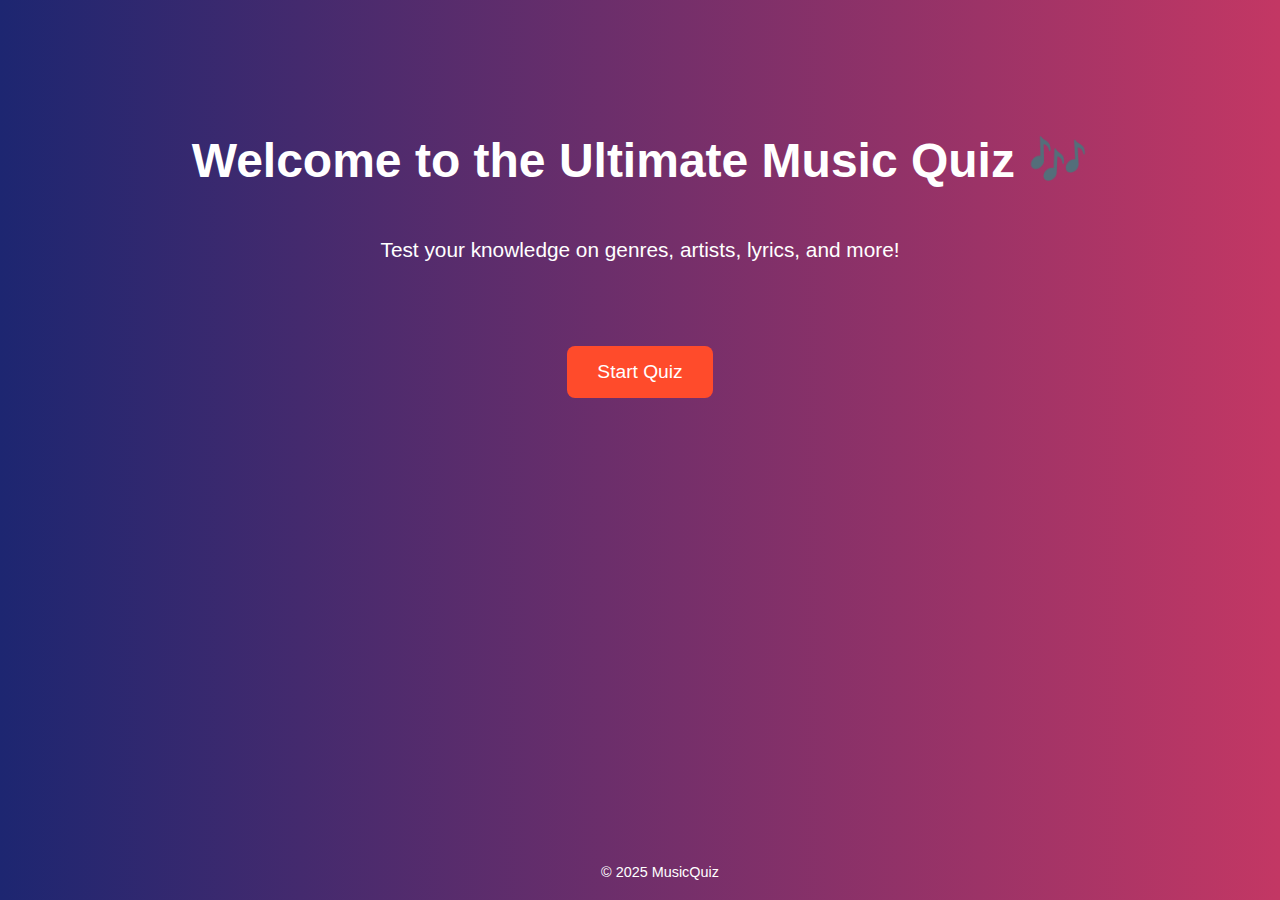
<file: home page/home.html>
<!DOCTYPE html>
<html lang="en">
<head>
  <meta charset="UTF-8">
  <meta name="viewport" content="width=device-width, initial-scale=1.0">
  <title>Music Quiz Home</title>
  <link href="home.css" rel="stylesheet">
  
</head>
<body>
<div>
  <h1>Welcome to the Ultimate Music Quiz 🎶</h1><br>
  <p>Test your knowledge on genres, artists, lyrics, and more!</p><br><br><br>
  <div>
     <a href="selectionpage.html" class="home-button">
  <button class="start-btn" onclick="window.location.href='selectionpage.html'">Start Quiz</button>
</a>
</div>

  <footer>
    &copy; 2025 MusicQuiz
  </footer>
</div>
</body>
</html>
</file>
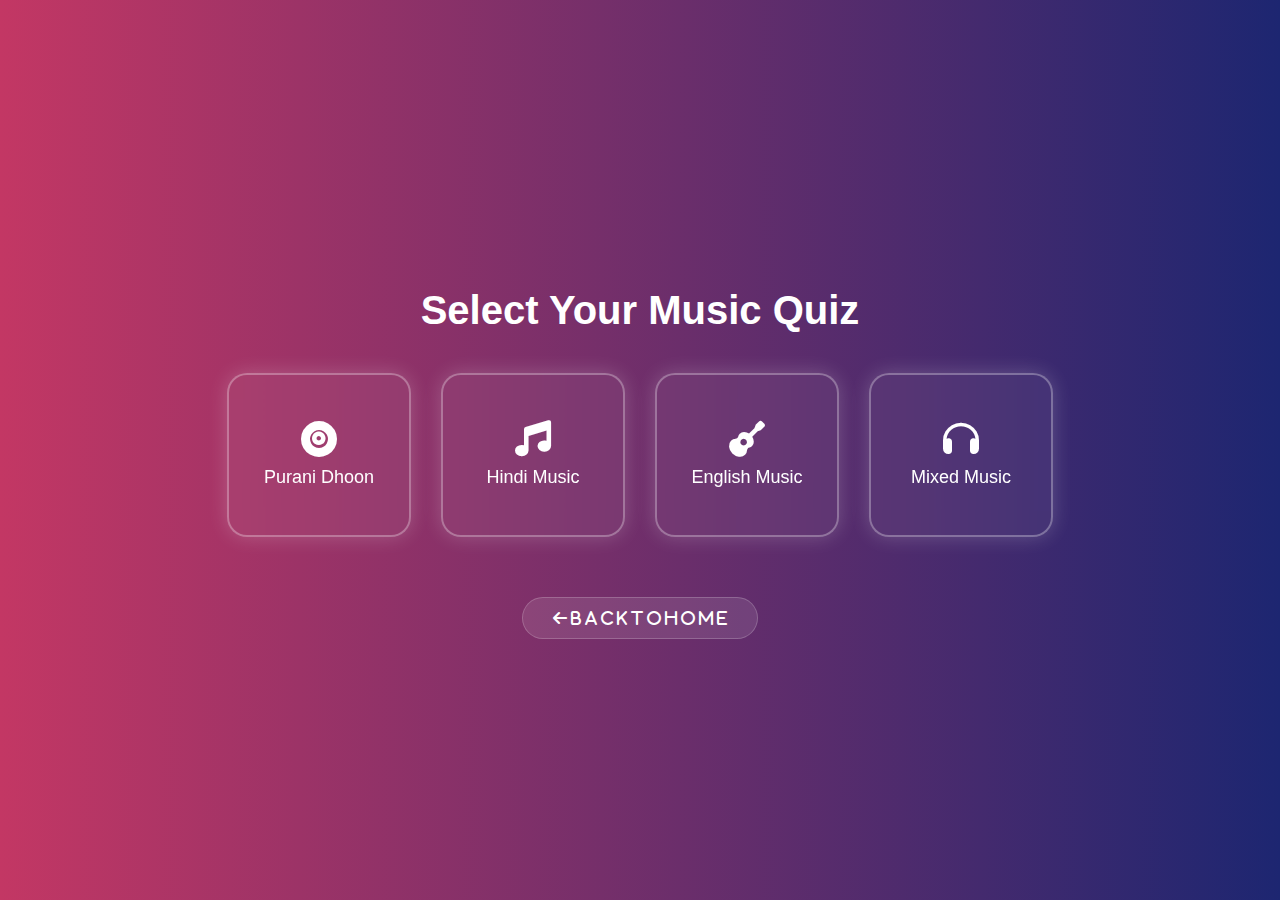
<file: home page/selectionpage.html>
<!DOCTYPE html>
<html lang="en">
<head>
  <meta charset="UTF-8" />
  <title>Select Music Quiz</title>
  <meta name="viewport" content="width=device-width, initial-scale=1.0" />
  <link rel="stylesheet" href="https://cdnjs.cloudflare.com/ajax/libs/font-awesome/6.5.0/css/all.min.css">
  <style>
    body {
      margin: 0;
      font-family: 'Segoe UI', sans-serif;
      /*background: linear-gradient(135deg, #7f00ff, #e100ff);*/
      background: linear-gradient(to right, #c33764, #1d2671);
      color: white;
      display: flex;
      flex-direction: column;
      align-items: center;
      justify-content: center;
      height: 100vh;
      text-align: center;
    }

    h1 {
      font-size: 2.5rem;
      margin-bottom: 40px;
    }

    .quiz-options {
      display: flex;
      gap: 30px;
      flex-wrap: wrap;
      justify-content: center;
      margin-bottom: 40px;
    }

    .quiz-box {
      width: 180px;
      height: 160px;
      background-color: rgba(255, 255, 255, 0.05);
      border: 2px solid rgba(255, 255, 255, 0.3);
      border-radius: 20px;
      backdrop-filter: blur(10px);
      text-decoration: none;
      color: white;
      display: flex;
      flex-direction: column;
      justify-content: center;
      align-items: center;
      font-size: 18px;
      font-weight: 500;
      box-shadow: 0 0 20px rgba(255, 255, 255, 0.2);
      transition: all 0.3s ease;
    }

    .quiz-box i {
      font-size: 36px;
      margin-bottom: 10px;
    }

    .quiz-box:hover {
      transform: scale(1.05);
      box-shadow: 0 0 25px rgba(255, 255, 255, 0.4);
    }

    .home-button {
      margin-top: 20px;
      padding: 12px 30px;
      background: rgba(255, 255, 255, 0.1);
      border: 1px solid rgba(255, 255, 255, 0.2);
      border-radius: 30px;
      color: white;
      font-size: 16px;
      font-weight: bolder;
      text-decoration:none;
      display: inline-flex;
      align-items: center;
      gap: 10px;
      transition: 0.3s;
    }

    .home-button:hover {
      background: rgba(255, 255, 255, 0.2);
      transform: scale(1.03);
    }
  </style>
</head>
<body>

  <h1>Select Your Music Quiz</h1>

  <div class="quiz-options">
    <a href="../quiz pages/oldsquiz.html" class="quiz-box">
      <i class="fas fa-record-vinyl"></i>
      Purani Dhoon
    </a>

    <a href="../quiz pages/hindiquiz.html" class="quiz-box">
      <i class="fas fa-music"></i>
      Hindi Music
    </a>

    <a href="../quiz pages/englishquiz.html" class="quiz-box">
      <i class="fas fa-guitar"></i>
      English Music
    </a>

    <a href="../quiz pages/mixedquiz.html" class="quiz-box">
      <i class="fas fa-headphones"></i>
      Mixed Music
    </a>
  </div>

     <a href="home.html" class="home-button">
   <i class="fas fa-arrow-left">  B a c k     t o      H o m e
    </i>
  </a>
 


</body>
</html>
</file>
<file: home page/home.css>
body {
      margin: 0;
      font-family: 'Segoe UI', Tahoma, Geneva, Verdana, sans-serif;
      background: linear-gradient(to right, #1d2671, #c33764);
      color: white;
      text-align: center;
      padding: 100px 20px;
    }

    h1 {
      font-size: 3em;
      margin-bottom: 10px;
    }

    p {
      font-size: 1.3em;
      margin-bottom: 30px;
    }

    .start-btn {
      padding: 15px 30px;
      font-size: 1.2em;
      border: none;
      border-radius: 8px;
      background-color: #ff4b2b;
      color: white;
      cursor: pointer;
      transition: background-color 0.3s ease;
    }

    .start-btn:hover {
      background-color: #ff6f61;
    }

    footer {
      position: absolute;
      bottom: 20px;
      width: 100%;
      font-size: 0.9em;
    }
</file>
